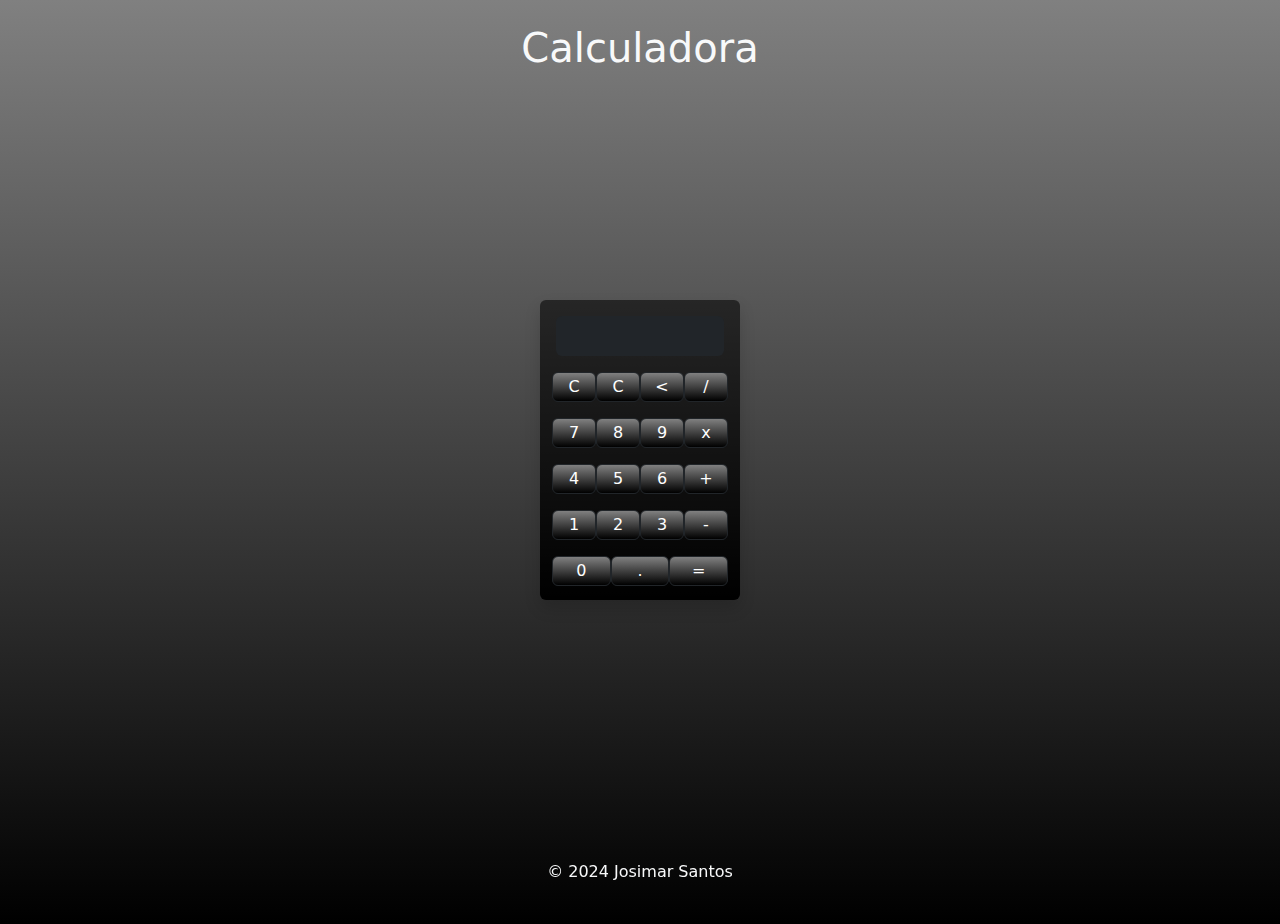
<file: Calculadora/index.html>
<!DOCTYPE html>
<html lang="en">
<head>
    <meta charset="UTF-8">
    <meta name="viewport" content="width=device-width, initial-scale=1.0">
    <title>Calculator</title>
    <link rel="stylesheet" href="style.css">
    <link href="https://cdn.jsdelivr.net/npm/bootstrap@5.3.3/dist/css/bootstrap.min.css" rel="stylesheet" integrity="sha384-QWTKZyjpPEjISv5WaRU9OFeRpok6YctnYmDr5pNlyT2bRjXh0JMhjY6hW+ALEwIH" crossorigin="anonymous">
</head>
<body>
    <header class="header text-center my-4">
        <h1 class="text-light">Calculadora</h1>
    </header>
    <main class="d-flex justify-content-center">
        <div class="calc bg-black bg-gradient p-3 rounded shadow">
            <div class="display bg-dark pb-3 mb-3 rounded text-light text-end" id="display"></div>
            <div class="btns">
                <div class="row g-2"> 
                    <button onclick="" class="btn col btn-dark d-flex justify-content-center align-items-center" aria-label="Clear">C</button>
                    <button onclick="" class="btn col btn-dark d-flex justify-content-center align-items-center" aria-label="Clear">C</button>
                    <button onclick="" class="btn col btn-dark d-flex justify-content-center align-items-center" aria-label="Backspace"><</button>
                    <button onclick="" class="btn col btn-dark d-flex justify-content-center align-items-center" aria-label="Divide">/</button>
                </div>
                <div class="row g-2 mt-2">
                    <button onclick="" class="btn col btn-dark d-flex justify-content-center align-items-center" aria-label="Seven">7</button>
                    <button onclick="" class="btn col btn-dark d-flex justify-content-center align-items-center" aria-label="Eight">8</button>
                    <button onclick="" class="btn col btn-dark d-flex justify-content-center align-items-center" aria-label="Nine">9</button>
                    <button onclick="" class="btn col btn-dark d-flex justify-content-center align-items-center" aria-label="Multiply">x</button>
                </div>
                <div class="row g-2 mt-2">
                    <button onclick="" class="btn col btn-dark d-flex justify-content-center align-items-center" aria-label="Four">4</button>
                    <button onclick="" class="btn col btn-dark d-flex justify-content-center align-items-center" aria-label="Five">5</button>
                    <button onclick="" class="btn col btn-dark d-flex justify-content-center align-items-center" aria-label="Six">6</button>
                    <button onclick="" class="btn col btn-dark d-flex justify-content-center align-items-center" aria-label="Add">+</button>
                </div>
                <div class="row g-2 mt-2">
                    <button onclick="" class="btn col btn-dark d-flex justify-content-center align-items-center" aria-label="One">1</button>
                    <button onclick="" class="btn col btn-dark d-flex justify-content-center align-items-center" aria-label="Two">2</button>
                    <button onclick="" class="btn col btn-dark d-flex justify-content-center align-items-center" aria-label="Three">3</button>
                    <button onclick="" class="btn col btn-dark d-flex justify-content-center align-items-center" aria-label="Subtract">-</button>
                </div>
                <div class="row g-2 mt-2">
                    <button onclick="" class="btn col btn-dark d-flex justify-content-center align-items-center" aria-label="Zero">0</button>
                    <button onclick="" class="btn col btn-dark d-flex justify-content-center align-items-center" aria-label="Decimal">.</button>
                    <button onclick="" class="btn col btn-dark d-flex justify-content-center align-items-center" aria-label="Equals">=</button>
                </div>
            </div>
        </div>
    </main>
    <footer class="footer text-light fixed-bottom mt-auto text-center">
        <p>&copy; 2024 Josimar Santos</p>
    </footer>
    <script src="script.js"></script>
    <script src="https://cdn.jsdelivr.net/npm/bootstrap@5.3.3/dist/js/bootstrap.bundle.min.js" integrity="sha384-YvpcrYf0tY3lHB60NNkmXc5s9fDVZLESaAA55NDzOxhy9GkcIdslK1eN7N6jIeHz" crossorigin="anonymous"></script>
</body>
</html>
</file>
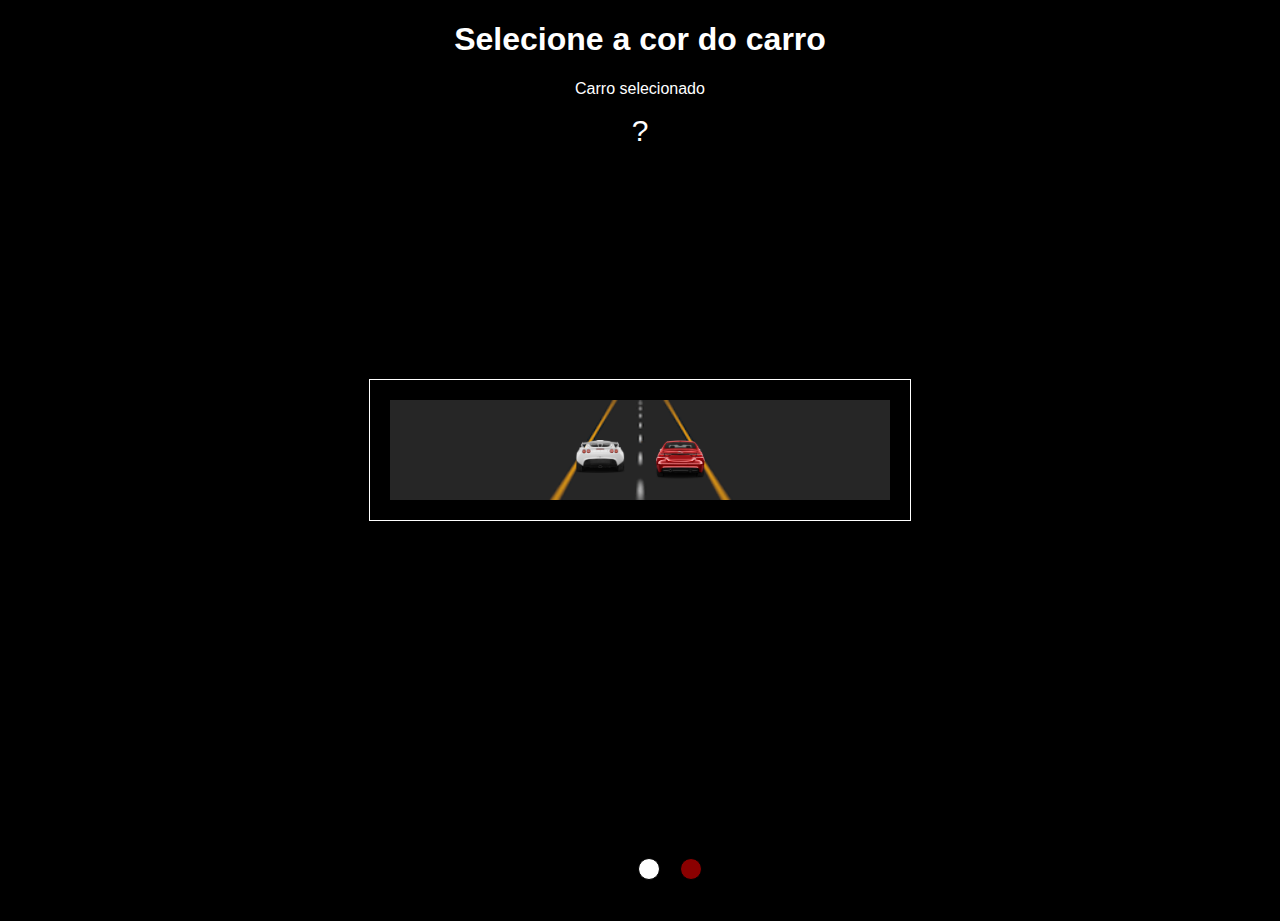
<file: Carros/index.html>
<!DOCTYPE html>
<html lang="en">
<head>
    <meta charset="UTF-8">
    <meta name="viewport" content="width=device-width, initial-scale=1.0">
    <link rel="stylesheet" href="styles.css">
    <title>z-index</title>
</head>
<body>
    <header>
        <div class="text">
            <h1>Selecione a cor do carro</h1>
            <p>Carro selecionado <div id="result">?</div></p>
        </div>
    </header>
    <main>
        <div class="container">
            <div class="track"></div>
            <div id="white"></div>
            <div id="red"></div>
            <audio src="assets/cars.mp3" autoplay></audio>
        </div>
    </main>
    <footer>
        <nav>
            <div class="btn_circle_1" id="branco"></div>
            <div class="btn_circle_2" id="vermelho"></div>
            <div class="btn" id="resetar">Resetar</div>
            <div class="btn" id="acelerar">Acelerar</div>
            <div class="btn" id="desacelerar">Desacelerar</div>
        </nav>
    </footer>
</body>
<script src="script.js"></script>
</html>
</file>
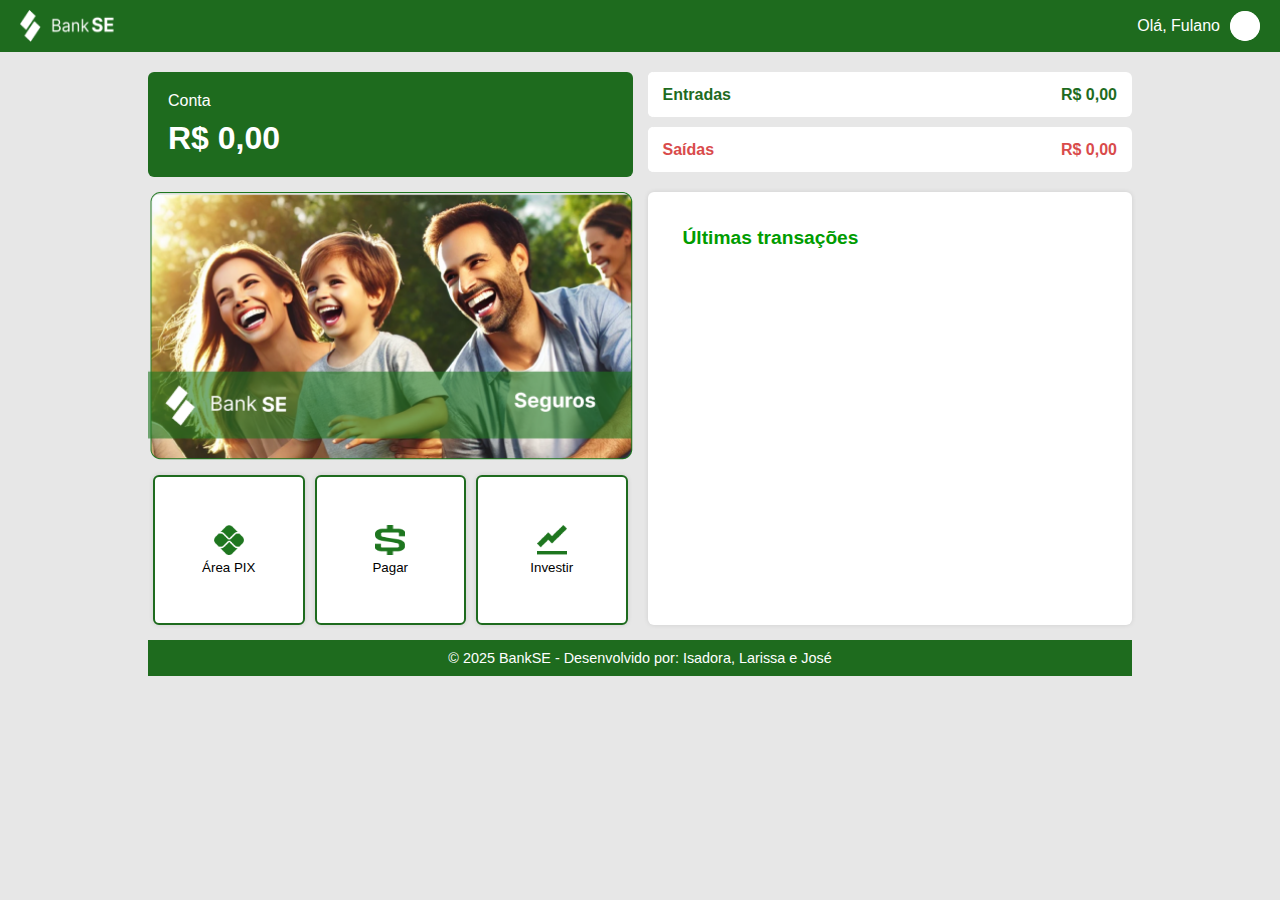
<file: ContaDigital/index.html>
<!DOCTYPE html>
<html lang="pt-BR">
<head>
  <meta charset="UTF-8">
  <title>Bank SE</title>
  <link rel="stylesheet" href="styles.css">
  <script src="userInterface.js" defer></script>
</head>
<body>
  <header class="header">
    <div class="logo-area">
      <img src="images/img_logo.png" alt="Logo" class="logo-img">
    
    </div>
    <div class="user-area">
      <span>Olá, Fulano</span>
      <img src="images/icon_user_.png" alt="Usuário" class="user-icon">
    </div>
  </header>

  <main class="container">
    <section class="account-box">
      <p>Conta</p>
      <h2>R$ 0,00</h2>
    </section>

    <section class="summary-box">
      <div class="summary-entry">
        <p>Entradas</p>
        <span>R$ 0,00</span>
      </div>
      <div class="summary-exit">
        <p>Saídas</p>
        <span>R$ 0,00</span>
      </div>
    </section>

    <section class="image-banner">
      <img src="images/img_seguros.png" alt="Seguros">
      </div>
    </section>

    <section class="transactions-box">
      <!-- Render dinâmico -->
    </section>

     <section class="buttons-box">
    <button>
      <img src="images/icon_pix_.png" alt="Pix">
      <span>Área PIX</span>
    </button>
    <button onclick="abrirPagamento()">
      <img src="images/icon _dollar_.png" alt="Enviar">
      <span>Pagar</span>
    </button>
    <button>
      <img src="images/icon _graph_.png" alt="Investir">
      <span>Investir</span>
    </button>
  </section>

  <footer class="footer">
    <p>© 2025 BankSE - Desenvolvido por: Isadora, Larissa e José</p>
  </footer>

  <script src="script.js"></script>
</body>
</html>
</file>
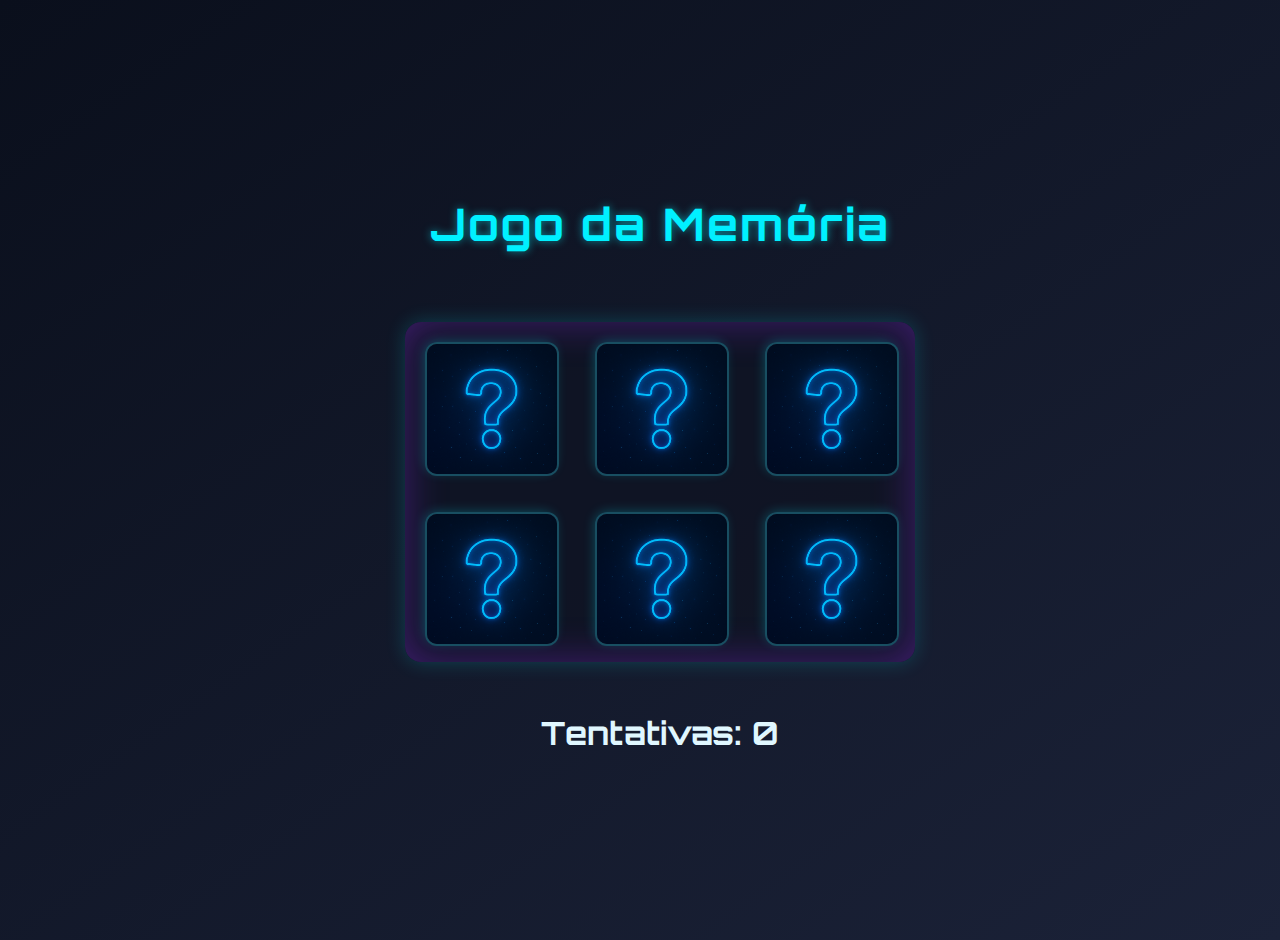
<file: JogoMemoria/index.html>
<!DOCTYPE html>
<html lang="pt-BR">
<head>
    <meta charset="UTF-8">
    <meta name="viewport" content="width=device-width, initial-scale=1.0">
    <title>Jogo da Memória</title>
    <link rel="stylesheet" href="styles.css">
    <script src="script.js" defer></script>
</head>
<body>
    <div class="modal-win" id="modalWin">
        <div class="modal-content">
            <h2>🎉 Você Venceu! 🎉</h2>
            <button class="btn-restart" onclick="closeModalAndRestart()">Jogar Novamente</button>
        </div>
    </div>
    <div class="header">
        <h1>Jogo da Memória</h1>
    </div>
    <div class="container">
        <div class="card"></div>
        <div class="card"></div>
        <div class="card"></div>
        <div class="card"></div>
        <div class="card"></div>
        <div class="card"></div>
    </div>
    <div class="footer">
        <h1 class="tries"></h1>
    </div>
</body>
</html>
</file>
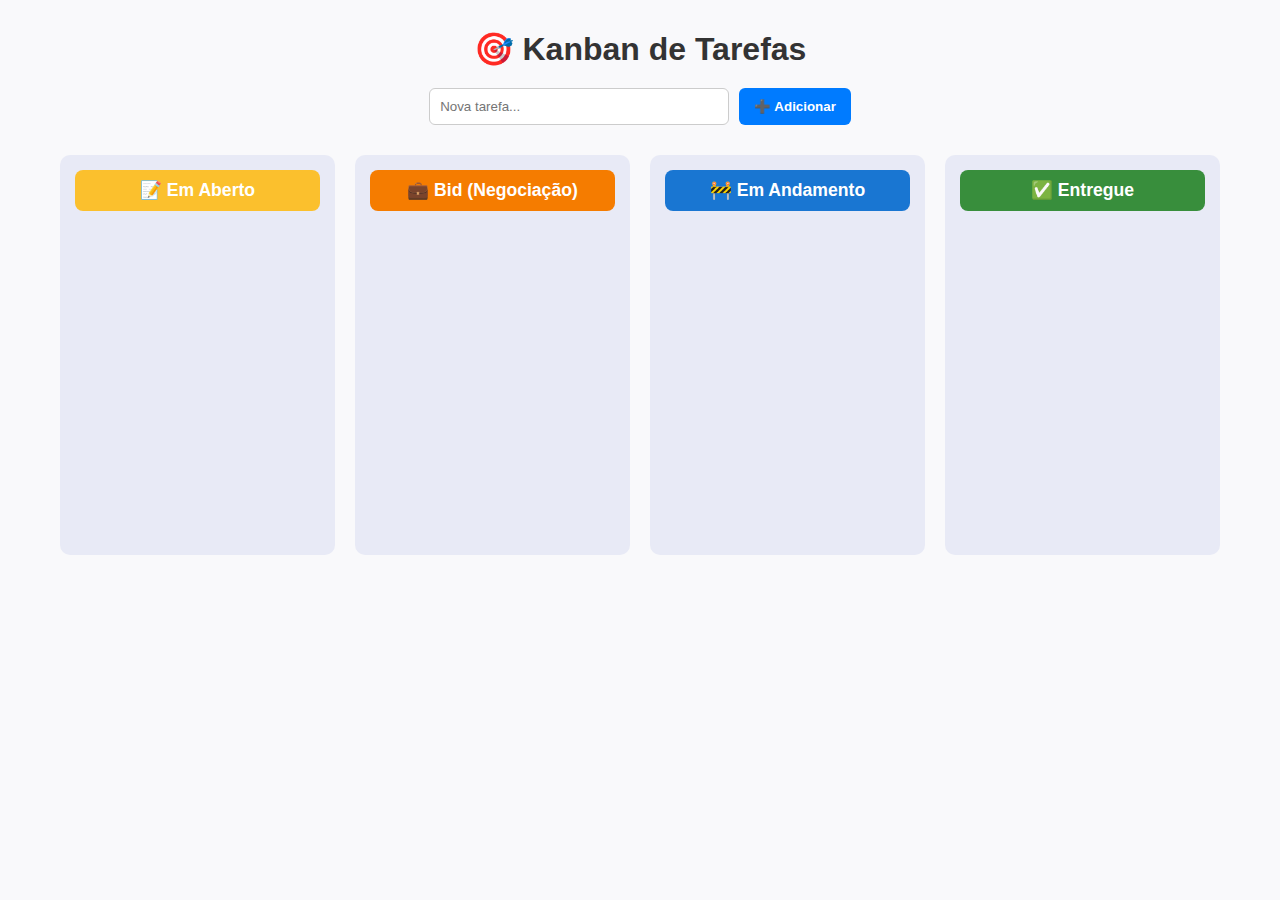
<file: Kanban/index.html>
<!DOCTYPE html>
<html lang="pt-br">
<head>
  <meta charset="UTF-8" />
  <meta name="viewport" content="width=device-width, initial-scale=1.0"/>
  <title>Kanban de Tarefas</title>
  <link rel="stylesheet" href="style.css" />
</head>
<body>
  <div class="app-container">
    <header>
      <h1>🎯 Kanban de Tarefas</h1>
      <div class="task-creator">
        <input type="text" id="taskInput" placeholder="Nova tarefa..." />
        <button onclick="addTask()">➕ Adicionar</button>
      </div>
    </header>
    <main class="kanban-board">
      <section class="column" id="em-aberto" ondrop="drop(event)" ondragover="allowDrop(event)">
        <h2 class="col-title aberto">📝 Em Aberto</h2>
      </section>
      <section class="column" id="bid" ondrop="drop(event)" ondragover="allowDrop(event)">
        <h2 class="col-title bid">💼 Bid (Negociação)</h2>
      </section>
      <section class="column" id="em-andamento" ondrop="drop(event)" ondragover="allowDrop(event)">
        <h2 class="col-title andamento">🚧 Em Andamento</h2>
      </section>
      <section class="column" id="entregue" ondrop="drop(event)" ondragover="allowDrop(event)">
        <h2 class="col-title entregue">✅ Entregue</h2>
      </section>
    </main>
  </div>
  <script src="script.js"></script>
</body>
</html>
</file>
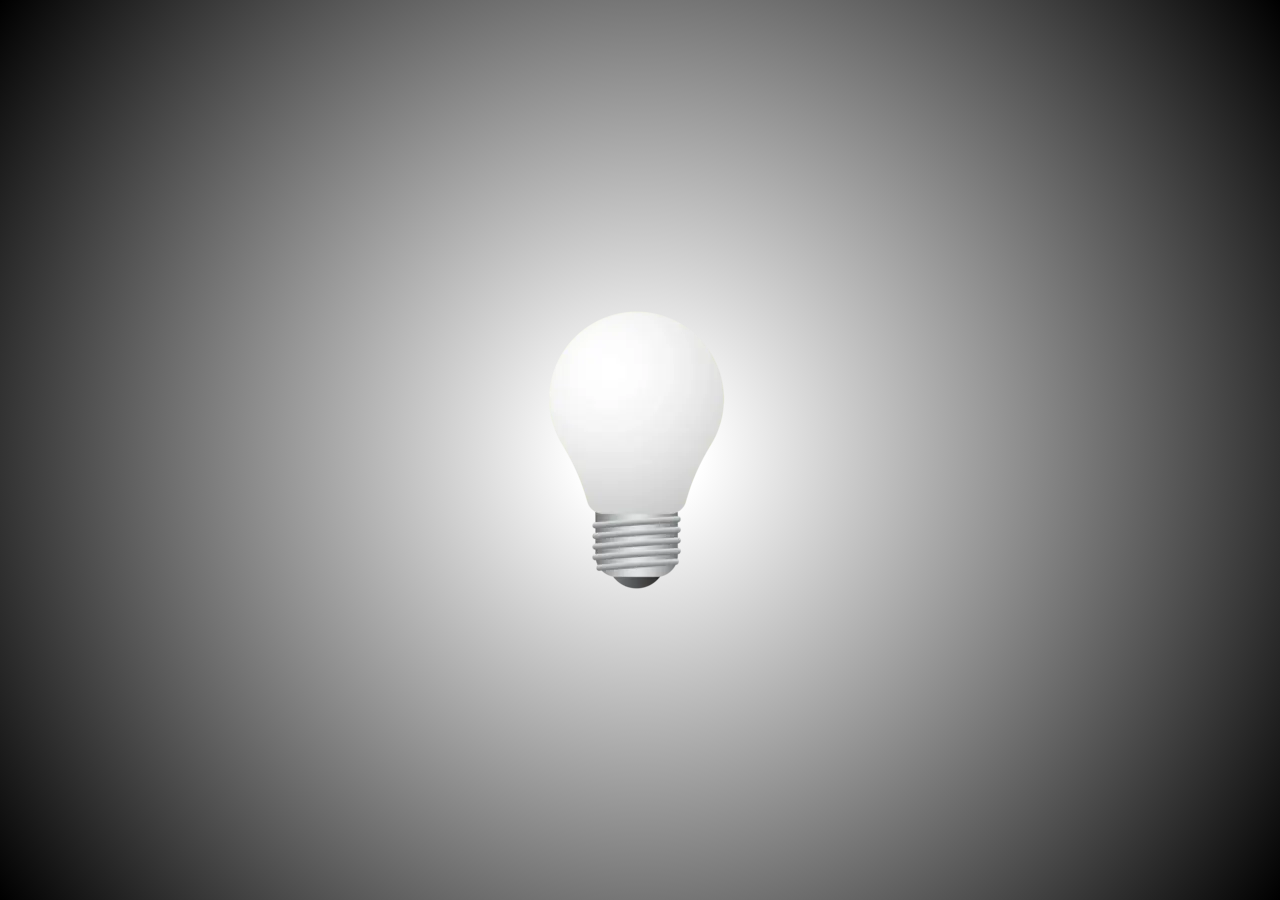
<file: Lampada/index.html>
<!DOCTYPE html>
<html lang="pt-BR">
<head>
    <meta charset="UTF-8">
    <meta name="viewport" content="width=device-width, initial-scale=1.0">
    <title>Lâmpada</title>
    <link rel="stylesheet" href="style.css">
</head>
<body>
    <div class="container">
        <img id="lamp" src="assets/lamp_off.png" alt="Lâmpada apagada">
    </div>
    <script src="script.js"></script>
</body>
</html>
</file>
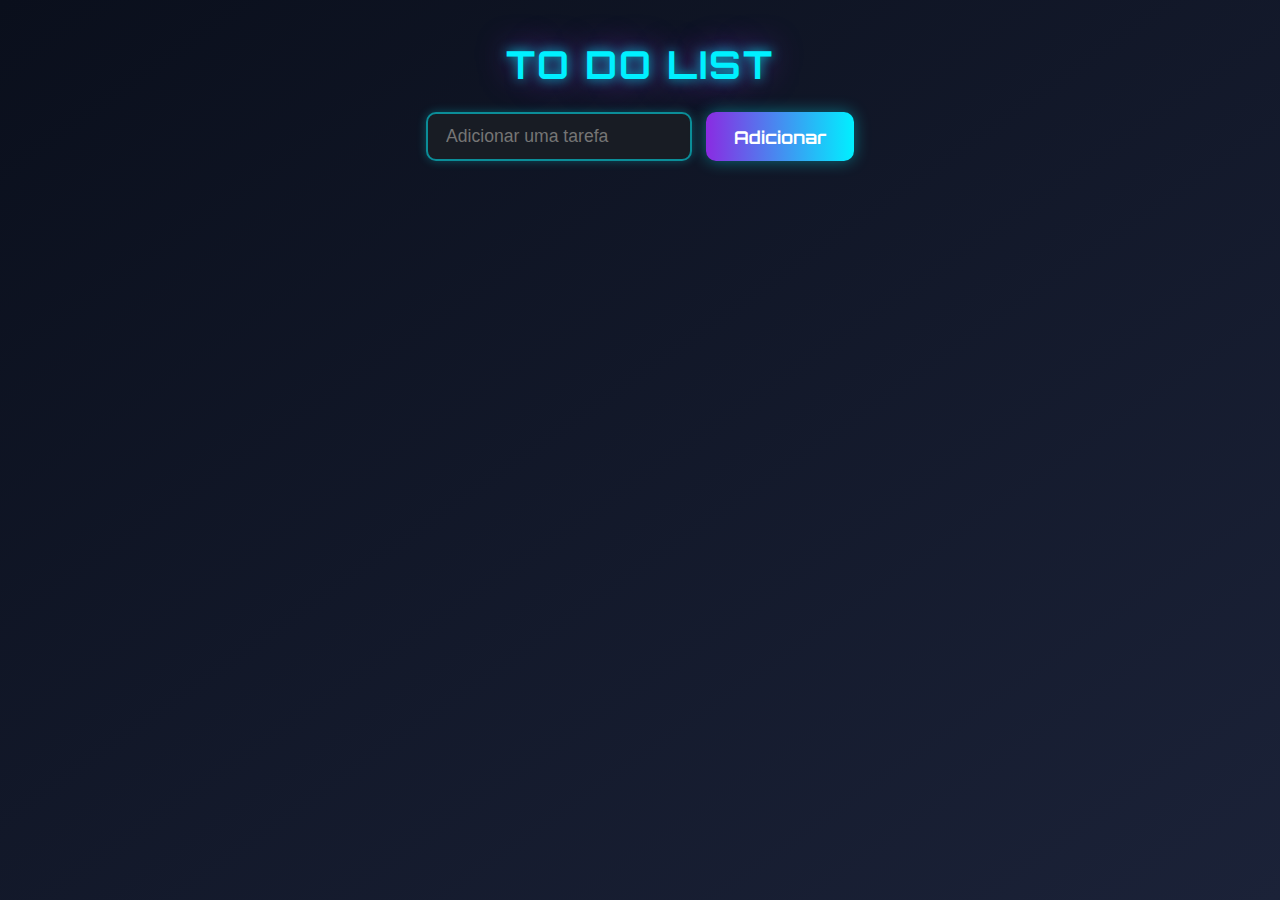
<file: ListaTarefas/index.html>
<!DOCTYPE html>
<html lang="pt-BR">
<head>
    <meta charset="UTF-8">
    <meta name="viewport" content="width=device-width, initial-scale=1.0">
    <title>To Do List</title>
    <link rel="stylesheet" href="styles.css">
    <script src="script.js" defer></script>
</head>
<body>
    <h1>TO DO LIST</h1>
    <form class="input-container">
        <input class="input" placeholder="Adicionar uma tarefa"/>
        <button class="submit-button">Adicionar</button>
    </form>
    <div class="tasks-container"> 
        <!-- Tasks renderizadas dinamicamente aqui -->
    </div>
</body>
</html>
</file>
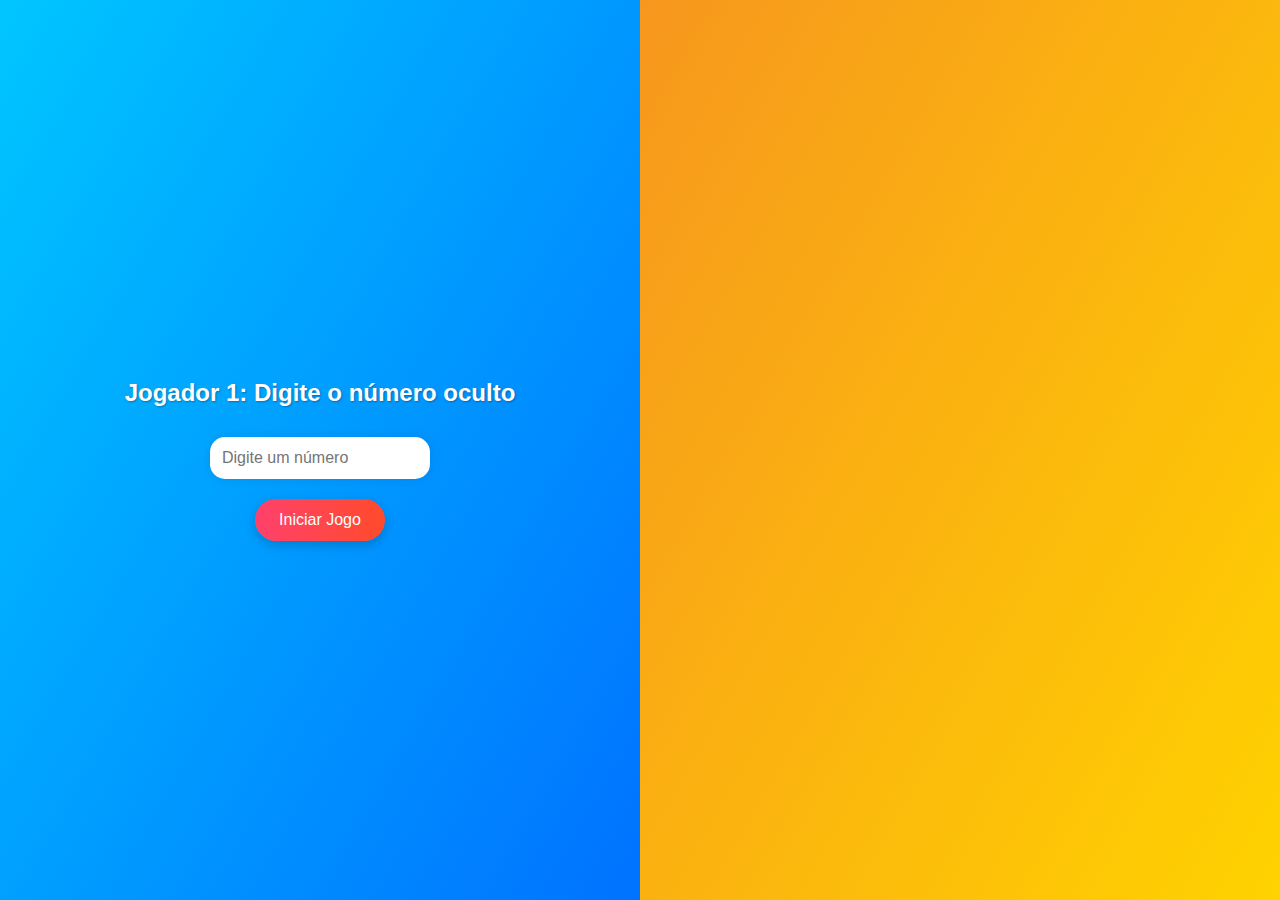
<file: NumeroOculto/index.html>
<!DOCTYPE html>
<html lang="pt-BR">
<head>
  <meta charset="UTF-8">
  <title>Jogo Número Oculto</title>
  <link rel="stylesheet" href="styles.css">
</head>
<body>

  <div class="container">
    <div class="painel painel1">
      <h2>Jogador 1: Digite o número oculto</h2>
      <input type="password" id="numeroOculto" placeholder="Digite um número" />
      <button onclick="iniciarJogo()">Iniciar Jogo</button>
    </div>

    <div class="painel painel2">
      <div id="jogo" style="display:none;">
        <h2>Jogador 2: Adivinhe o número!</h2>
        <input type="number" id="palpite" placeholder="Seu palpite" />
        <button onclick="verificarPalpite()">Chutar</button>
        <div id="mensagem"></div>
        <div id="tentativas"></div>
      </div>
    </div>
  </div>
<script src="script.js"></script>
</body>
</file>
<file: Calculadora/style.css>
*{
    margin: 0;
    padding: 0;
}

@font-face {
    font-family: 'DS-DIGI';
    src: url('ds_digital/DS-DIGI.TTF') format('truetype'),
         url('ds_digital/DS-DIGIB.TTF') format('truetype'),
         url('ds_digital/DS-DIGII.TTF') format('truetype'),
         url('ds_digital/DS-DIGIT.TTF') format('truetype');
}

body{
    background-image: linear-gradient(gray, black);
    background-repeat: no-repeat;
    height: 100vh;
    font-family: 'Courier New', Courier, monospace;
}

.calc{
    position: absolute;
    top: 50%;
    left: 50%;
    transform: translate(-50%, -50%);
    height: 300px;
    width: 200px;
    background-color: black;
    border-radius: 5px;    
    padding: 20px;
}

.display{
    background-color: white;
    height: 40px;
    width: auto;
    word-wrap: normal;
    overflow: hidden;
    border-radius: 5px;
    font-family: 'DS-DIGI', sans-serif;
    font-size: 30px;
}

.btn{
    font: 1em sans-serif;
    color: #fff;
    background-image: linear-gradient(gray, black);
    border-radius: 5px;
    padding: 5px;
    width: 30px;
    height: 30px;
}
</file>
<file: Carros/styles.css>
body, html {
    height: 100%;
    margin: 0;
    padding: 0;
    background-color: black;
    font-family: 'Gill Sans', 'Gill Sans MT', Calibri, 'Trebuchet MS', sans-serif;
    color: white;
}

.container {
    position: absolute;
    top: 50%;
    left: 50%;
    transform: translate(-50%, -50%);
    text-align: center;
    border: 1px solid white;
    padding: 20px;
    width: 500px;
    height: 100px;
    box-shadow: 5px 5px 5px black;
}

.track{
    background-image: url(assets/track.gif);
    width: 500px;
    height: 100px;
    background-repeat: no-repeat;
    background-size: cover;
    position: absolute;
    z-index: 1;
}

#white, #red{
    background-repeat: no-repeat;
    background-size: contain;
    position: absolute;
}

#white{  
    width: 50px;
    height: 50px;
    left: 205px;
    top: 60px;
    background-image: url(assets/white_lotus.png);
    z-index: 2;
}

#red{
    width: 50px;
    height: 50px;
    right: 205px;
    top: 60px;
    background-image: url(assets/red_jaguar.png);
    z-index: 3;
}

.text{
    text-align: center;
}

#result{
    font-size: 30px;
}

audio{
    position: absolute;
    top: 200px;
    left: 120px;
    z-index: 4;
    visibility: collapse;
}

nav{
    display: flex;
    flex-direction: row;
    justify-content:  center;
}
 
.btn_circle_1, 
.btn_circle_2,
.btn{
    border: 1px solid black;
    border-radius: 50px;
    margin-left: 20px;
    cursor: pointer;
}

.btn{
    height: 20px;
    width: 120px;
    text-align: center;
    display: none;
}

.btn_circle_1{
    background-color: white;
    height: 20px;
    width: 20px;
    display: block;
}

.btn_circle_2{
    background-color: DarkRed;
    height: 20px;
    width: 20px;
    display: block;
}

footer{
    position: fixed;
    bottom: 0;
    width: 100%;
    padding: 20px;
}
</file>
<file: ContaDigital/styles.css>
:root {
  --color-green-dark: #1e6b1e;
  --color-green: #009c00;
  --color-green-soft: #d8f0d8;
  --color-green-light: #d0ffd0;

  --color-red: #d94b4b;
  --color-red-light: #ff8080;
  --color-error: #ff0000;

  --color-gray-bg: #e7e7e7;
  --color-gray-light: #f5f5f5;
  --color-gray-mid: #d1d1d1;
  --color-gray-dark: #d6d6d6;

  --color-white: #ffffff;
  --color-black: #000000;
}

/* Reset e base */
* {
  margin: 0;
  padding: 0;
  box-sizing: border-box;
  font-family: 'Segoe UI', sans-serif;
}

body {
  background-color: var(--color-gray-bg);
}

/* Header */
.header {
  background-color: var(--color-green-dark);
  color: var(--color-white);
  padding: 10px 20px;
  display: flex;
  justify-content: space-between;
  align-items: center;
}

.logo-area,
.user-area {
  display: flex;
  align-items: center;
  gap: 10px;
}

.logo-img {
  width: 100px;
  height: 32px;
}

.user-icon {
  width: 30px;
  height: 30px;
  background: var(--color-white);
  border-radius: 50%;
}

/* Layout principal */
.container {
  max-width: 1024px;
  margin: 20px auto;
  padding: 0 20px;
  display: grid;
  grid-template-areas:
    "account summary"
    "banner transactions"
    "buttons transactions";
  grid-template-columns: 1fr 1fr;
  gap: 15px;
}

/* Conta */
.account-box {
  grid-area: account;
  background-color: var(--color-green-dark);
  color: var(--color-white);
  padding: 20px;
  border-radius: 6px;
}

.account-box p {
  font-size: 1rem;
}

.account-box h2 {
  font-size: 2rem;
  margin-top: 10px;
}

/* Entradas e saídas */
.summary-box {
  grid-area: summary;
  display: flex;
  flex-direction: column;
  gap: 10px;
}

.summary-entry,
.summary-exit {
  background-color: var(--color-white);
  padding: 10px 15px;
  border-radius: 6px;
  display: flex;
  justify-content: space-between;
  align-items: center;
  font-weight: bold;
  font-size: 1rem;
  height: 45px;
  position: relative;
}

.summary-entry::before,
.summary-exit::before {
  content: "";
  position: absolute;
  left: 0;
  top: 0;
  height: 100%;
  width: 5px;
  border-radius: 6px 0 0 6px;
}

.summary-entry,
.summary-entry::before,
.summary-entry p,
.summary-entry span {
  color: var(--color-green-dark);
  background-color: var(--color-white);
}

.summary-exit,
.summary-exit::before,
.summary-exit p,
.summary-exit span {
  color: var(--color-red);
  background-color: var(--color-white);
}

/* Banner */
.image-banner {
  grid-area: banner;
  border-radius: 6px;
  overflow: hidden;
}

.image-banner img {
  width: 100%;
  display: block;
}

/* Transações */
.transactions-box {
  grid-area: transactions;
  background: var(--color-white);
  border-radius: 6px;
  padding: 35px;
  box-shadow: 0 0 5px rgba(0, 0, 0, 0.1);
  display: flex;
  flex-direction: column;
  min-height: 100%;
}

.transactions-box h3 {
  margin-bottom: 10px;
}

/* Botões principais */
.buttons-box {
  grid-area: buttons;
  display: flex;
  justify-content: space-between;
  width: 100%;
}

.buttons-box button {
  background-color: var(--color-white);
  border: 2px solid var(--color-green-dark);
  border-radius: 6px;
  padding: 10px;
  flex: 1;
  margin: 0 5px;
  height: 150px;
  display: flex;
  flex-direction: column;
  align-items: center;
  justify-content: center;
  box-shadow: 0 0 5px rgba(0, 0, 0, 0.1);
  transition: background-color 0.3s;
  text-align: center;
}

.buttons-box button:hover {
  background-color: var(--color-green-soft);
}

.buttons-box img {
  width: 30px;
  height: 30px;
  margin-bottom: 5px;
}

/* Rodapé */
.footer {
  background-color: var(--color-green-dark);
  color: var(--color-white);
  text-align: center;
  padding: 10px;
  font-size: 0.9em;
  width: 100%;
  grid-column: 1 / -1;
}

/* Área PIX */
.pix-area {
  padding: 16px;
  margin-top: 20px;
  border-radius: 8px;
  border: 1px solid var(--color-green);
}

.pix-header {
  display: flex;
  align-items: center;
  align-self: flex-end;
  gap: 10px;
  margin-bottom: 8px;
  cursor: pointer;
  width: fit-content;
  padding: 5px 10px;
  border-radius: 6px;
  transition: background-color 0.2s;
}

.pix-header:hover {
  background-color: var(--color-gray-mid);
}

.pix-header img {
  width: 20px;
}

.pix-tabs {
  display: flex;
  gap: 8px;
}

.pix-tabs button {
  flex: 1;
  padding: 8px 16px;
  border: none;
  background: var(--color-gray-light);
  cursor: pointer;
  border-radius: 10px 10px 0 0;
  display: flex;
  align-items: center;
  gap: 6px;
  font-weight: 600;
}

.pix-tabs button img {
  width: 20px;
  height: 20px;
  object-fit: contain;
}

.pix-tabs button.active {
  background: var(--color-gray-dark);
}

/* Formulário PIX */
.pix-form {
  display: flex;
  flex-direction: column;
  gap: 8px;
  background-color: var(--color-gray-light);
  padding: 15px;
  border-radius: 0 0 10px 10px;
}

.pix-form input {
  padding: 8px;
  border-radius: 4px;
  border: none;
  background-color: var(--color-gray-mid);
}

.pix-form .form-buttons {
  display: flex;
  gap: 10px;
  margin-top: 10px;
}

.pix-form .form-buttons button {
  flex: 1;
  padding: 8px;
  background-color: var(--color-green);
  color: var(--color-white);
  border: none;
  border-radius: 4px;
  cursor: pointer;
}

.pix-form .error-msg {
  color: var(--color-error);
  font-size: 0.9em;
}

#tab-receber {
  color: var(--color-green);
}

#tab-transferir {
  color: var(--color-red-light);
}

/* Utilitários */
.hidden {
  display: none;
}

.label {
  color: var(--color-red-light);
}

.section-title {
  color: var(--color-green);
  font-size: 1.2rem;
}

.system-message {
  text-align: center;
  margin-top: 40px;
  color: #333;
  line-height: 1.5;
  font-size: 1rem;
}

/* Input number sem setas */
input[type=number]::-webkit-inner-spin-button,
input[type=number]::-webkit-outer-spin-button {
  -webkit-appearance: none;
  margin: 0;
}

input[type=number] {
  appearance: textfield;
  -moz-appearance: textfield;
}
</file>
<file: JogoMemoria/styles.css>
@import url('https://fonts.googleapis.com/css2?family=Orbitron:wght@400..900&display=swap');

body {
    font-family: 'Orbitron', Arial, sans-serif;
    background: linear-gradient(145deg, #0a0f1c, #1b2238);
    margin: 0;
    padding: 20px;
    height: 100vh;
    width: 100%;
    display: flex;
    flex-direction: column;
    justify-content: center;
    align-items: center;
    color: #e0f7ff;
}

.header {
    text-align: center;
    margin-bottom: 40px;
}

.header h1 {
    font-size: 2.8rem;
    color: #00f0ff;
    text-shadow: 0 0 8px #00f0ff88;
    letter-spacing: 2px;
}

.container {
    display: grid;
    grid-template-columns: repeat(3, 1fr);
    gap: 40px;
    padding: 20px;
    background: rgba(15, 20, 35, 0.85);
    border-radius: 16px;
    box-shadow: 0 0 20px #00f0ff33, 0 0 40px #8a2be266 inset;
}

.footer {
    width: 100%;
    margin-top: 30px;
    text-align: center;
}

.btn-restart {
    background: linear-gradient(90deg, #8a2be2, #00f0ff);
    color: white;
    padding: 10px 24px;
    border: none;
    border-radius: 8px;
    cursor: pointer;
    font-size: 1rem;
    transition: box-shadow 0.3s ease, transform 0.2s ease;
}

.btn-restart:hover {
    box-shadow: 0 0 16px #00f0ff99;
    transform: scale(1.05);
}

.card {
    perspective: 1000px;
    width: 130px;
    height: 130px;
    border-radius: 12px;
    box-shadow: 0 0 12px #00f0ff44;
    cursor: pointer;
}

.card-inner {
    position: relative;
    width: 100%;
    height: 100%;
    transition: transform 0.6s ease;
    transform-style: preserve-3d;
}

.card.flipped .card-inner {
    transform: rotateY(180deg);
}

.card-front, .card-back {
    position: absolute;
    width: 100%;
    height: 100%;
    backface-visibility: hidden;
    border-radius: 12px;
    display: flex;
    align-items: center;
    justify-content: center;
    background: #1f263a;
    border: 2px solid #00f0ff33;
}

.card-front {
    transform: rotateY(0deg);
}

.card-back {
    transform: rotateY(180deg);
    background: linear-gradient(135deg, #8a2be2, #00f0ff);
    color: #fff;
}

.modal-win {
    display: none;
    position: fixed;
    z-index: 1000;
    left: 0; top: 0;
    width: 100vw; height: 100vh;
    background: rgba(10, 20, 40, 0.92);
    backdrop-filter: blur(2px);
    justify-content: center;
    align-items: center;
}

.modal-win.active {
    display: flex;
}

.modal-content {
    background: #181c24;
    border-radius: 18px;
    border: 3px solid #00fff7;
    box-shadow: 0 0 24px #00fff799, 0 0 8px #00f0ff55;
    padding: 48px 36px;
    text-align: center;
    font-family: 'Orbitron', Arial, sans-serif;
    animation: neonPop 0.6s cubic-bezier(.4,2.3,.3,1);
    position: relative;
}

.modal-content h2 {
    font-size: 2.2rem;
    color: #00fff7;
    text-shadow:
        0 0 12px #00fff7,
        0 0 32px #00fff7,
        0 0 48px #ff00cc,
        0 0 8px #fff;
    margin-bottom: 32px;
    letter-spacing: 2px;
}

@keyframes neonPop {
    0% { transform: scale(0.7); opacity: 0; }
    80% { transform: scale(1.05); opacity: 1; }
    100% { transform: scale(1); }
}
</file>
<file: Kanban/style.css>
* {
  box-sizing: border-box;
  margin: 0;
  padding: 0;
  font-family: 'Segoe UI', sans-serif;
}

body {
  background: #f9f9fb;
  color: #333;
}

.app-container {
  max-width: 1200px;
  margin: auto;
  padding: 30px 20px;
}

header {
  text-align: center;
  margin-bottom: 30px;
}

.task-creator {
  margin-top: 20px;
  display: flex;
  justify-content: center;
  gap: 10px;
}

input[type="text"] {
  padding: 10px;
  width: 300px;
  border: 1px solid #ccc;
  border-radius: 6px;
}

button {
  background-color: #007bff;
  color: white;
  border: none;
  padding: 10px 15px;
  border-radius: 6px;
  cursor: pointer;
  font-weight: bold;
}

button:hover {
  background-color: #0056b3;
}

.kanban-board {
  display: flex;
  gap: 20px;
  justify-content: space-between;
}

.column {
  background: #e8eaf6;
  flex: 1;
  padding: 15px;
  border-radius: 10px;
  min-height: 400px;
}

.col-title {
  text-align: center;
  padding: 10px 0;
  border-radius: 8px;
  margin-bottom: 10px;
  font-size: 1.1rem;
  color: white;
}

.col-title.aberto { background-color: #fbc02d; }
.col-title.bid { background-color: #f57c00; }
.col-title.andamento { background-color: #1976d2; }
.col-title.entregue { background-color: #388e3c; }

.task-card {
  background-color: white;
  border-left: 5px solid #ccc;
  padding: 12px;
  margin-bottom: 10px;
  border-radius: 8px;
  box-shadow: 0 2px 6px rgba(0,0,0,0.1);
  display: flex;
  justify-content: space-between;
  align-items: center;
  cursor: grab;
}

.task-card span {
  flex-grow: 1;
}

.task-card button {
  background-color: #e53935;
  padding: 6px 10px;
  border-radius: 4px;
  font-size: 0.8rem;
}

.task-card button:hover {
  background-color: #b71c1c;
}
</file>
<file: Lampada/style.css>
body {
    background: radial-gradient(circle, white 8%, black 100%);
    display: flex;
    justify-content: center;
    align-items: center;
    height: 100vh;
    margin: 0;
}

.container {
    cursor: pointer;
}
</file>
<file: ListaTarefas/styles.css>
@import url('https://fonts.googleapis.com/css2?family=Orbitron:wght@400..900&display=swap');

body {
    font-family: 'Orbitron', Arial, sans-serif;
    background: linear-gradient(145deg, #0a0f1c, #1b2238);
    margin: 0;
    padding: 0;
    min-height: 100vh;
    color: #e0f7ff;
    display: flex;
    flex-direction: column;
    align-items: center;
}

h1 {
    font-size: 2.4rem;
    color: #00f0ff;
    text-shadow: 0 0 12px #00f0ffcc, 0 0 32px #8a2be2cc;
    letter-spacing: 2px;
    margin-top: 40px;
    margin-bottom: 24px;
}

.input-container {
    display: flex;
    justify-content: center;
    gap: 14px;
    margin-bottom: 32px;
}

.input {
    padding: 12px 18px;
    border: 2px solid #00f0ff88;
    border-radius: 10px;
    font-size: 1.1rem;
    background: #181c24;
    color: #00f0ff;
    outline: none;
    box-shadow: 0 0 10px #00f0ff44;
    transition: border 0.2s, box-shadow 0.2s;
}

.input:focus {
    border-color: #8a2be2;
    box-shadow: 0 0 16px #8a2be288;
}

.submit-button {
    background: linear-gradient(90deg, #8a2be2, #00f0ff);
    color: #fff;
    border: none;
    border-radius: 10px;
    padding: 12px 28px;
    font-size: 1.1rem;
    cursor: pointer;
    font-family: 'Orbitron', Arial, sans-serif;
    font-weight: 700;
    box-shadow: 0 0 16px #00f0ff66;
    transition: box-shadow 0.3s, transform 0.2s;
}

.submit-button:hover {
    box-shadow: 0 0 24px #00f0ffcc, 0 0 32px #8a2be2cc;
    transform: scale(1.05);
}

.tasks-container {
    max-width: 480px;
    width: 100%;
    margin: 0 auto;
    display: flex;
    flex-direction: column;
    gap: 18px;
}

.task {
    background: rgba(15, 20, 35, 0.95);
    color: #e0f7ff;
    border-radius: 14px;
    box-shadow: 0 0 16px #00f0ff33, 0 0 32px #8a2be244 inset;
    display: flex;
    align-items: center;
    justify-content: space-between;
    padding: 18px 24px;
    border-left: 5px solid #00f0ff;
    gap: 12px;
    font-family: 'Orbitron', Arial, sans-serif;
    position: relative;
}

.task h3 {
    margin: 0;
    font-size: 1.1rem;
    font-weight: 500;
    flex: 1;
    word-break: break-word;
    letter-spacing: 1px;
    color: #00fff7;
    text-shadow: 0 0 8px #00fff7, 0 0 16px #8a2be2;
    transition: color 0.2s;
}

.task h3.finished {
    text-decoration: line-through;
    color: #8a2be2;
    opacity: 0.7;
    text-shadow: 0 0 8px #8a2be2, 0 0 16px #00f0ff;
}

.task .remove-bt {
    background: linear-gradient(90deg, #ff00cc 0%, #8a2be2 100%);
    color: #fff;
    border: none;
    font-size: 1rem;
    padding: 8px 18px;
    border-radius: 8px;
    cursor: pointer;
    font-family: 'Orbitron', Arial, sans-serif;
    font-weight: 700;
    margin-left: 6px;
    box-shadow: 0 0 8px #ff00cc66;
    transition: background 0.2s, color 0.2s, box-shadow 0.2s;
}

.task .remove-bt:hover {
    background: linear-gradient(90deg, #8a2be2 0%, #ff00cc 100%);
    color: #ff00cc;
    box-shadow: 0 0 16px #ff00cc99;
}
</file>
<file: NumeroOculto/styles.css>
* {
  box-sizing: border-box;
}

body {
  margin: 0;
  padding: 0;
  font-family: 'Segoe UI', sans-serif;
  display: flex;
  height: 100vh;
  background: linear-gradient(135deg, #ff9a9e, #fad0c4, #fbc2eb, #a6c1ee);
  background-size: 400% 400%;
  animation: gradientBackground 15s ease infinite;
}

@keyframes gradientBackground {
  0% {background-position: 0% 50%;}
  50% {background-position: 100% 50%;}
  100% {background-position: 0% 50%;}
}

.container {
  display: flex;
  flex: 1;
}

.painel {
  flex: 1;
  padding: 40px;
  display: flex;
  flex-direction: column;
  align-items: center;
  justify-content: center;
  transition: background 0.5s ease;
}

.painel1 {
  background: linear-gradient(120deg, #00c6ff, #0072ff);
  color: white;
}

.painel2 {
  background: linear-gradient(120deg, #f7971e, #ffd200);
}

h2 {
  margin-bottom: 20px;
  text-shadow: 1px 1px 2px rgba(0,0,0,0.3);
}

input {
  padding: 12px;
  font-size: 16px;
  margin: 10px 0;
  border-radius: 15px;
  border: none;
  width: 220px;
  transition: all 0.3s ease;
  box-shadow: 0 0 10px rgba(0,0,0,0.1);
}

input:focus {
  outline: none;
  transform: scale(1.05);
  box-shadow: 0 0 12px rgba(255, 255, 255, 0.6);
}

button {
  padding: 12px 24px;
  font-size: 16px;
  margin-top: 10px;
  background: linear-gradient(to right, #ff416c, #ff4b2b);
  color: white;
  border: none;
  border-radius: 30px;
  cursor: pointer;
  transition: all 0.4s ease;
  box-shadow: 0 4px 12px rgba(0,0,0,0.2);
}

button:hover {
  transform: scale(1.08);
  box-shadow: 0 6px 20px rgba(0,0,0,0.3);
  background: linear-gradient(to right, #ff4b2b, #ff416c);
}

button:disabled {
  background-color: #bbb;
  cursor: not-allowed;
  box-shadow: none;
}

#mensagem {
  margin-top: 25px;
  font-size: 20px;
  font-weight: bold;
  padding: 10px;
  border-radius: 10px;
  background-color: rgba(255, 255, 255, 0.7);
  color: #333;
  transition: all 0.5s ease;
  box-shadow: 0 2px 10px rgba(0,0,0,0.1);
}

#tentativas {
  margin-top: 10px;
  font-size: 16px;
  color: #333;
}
</file>
